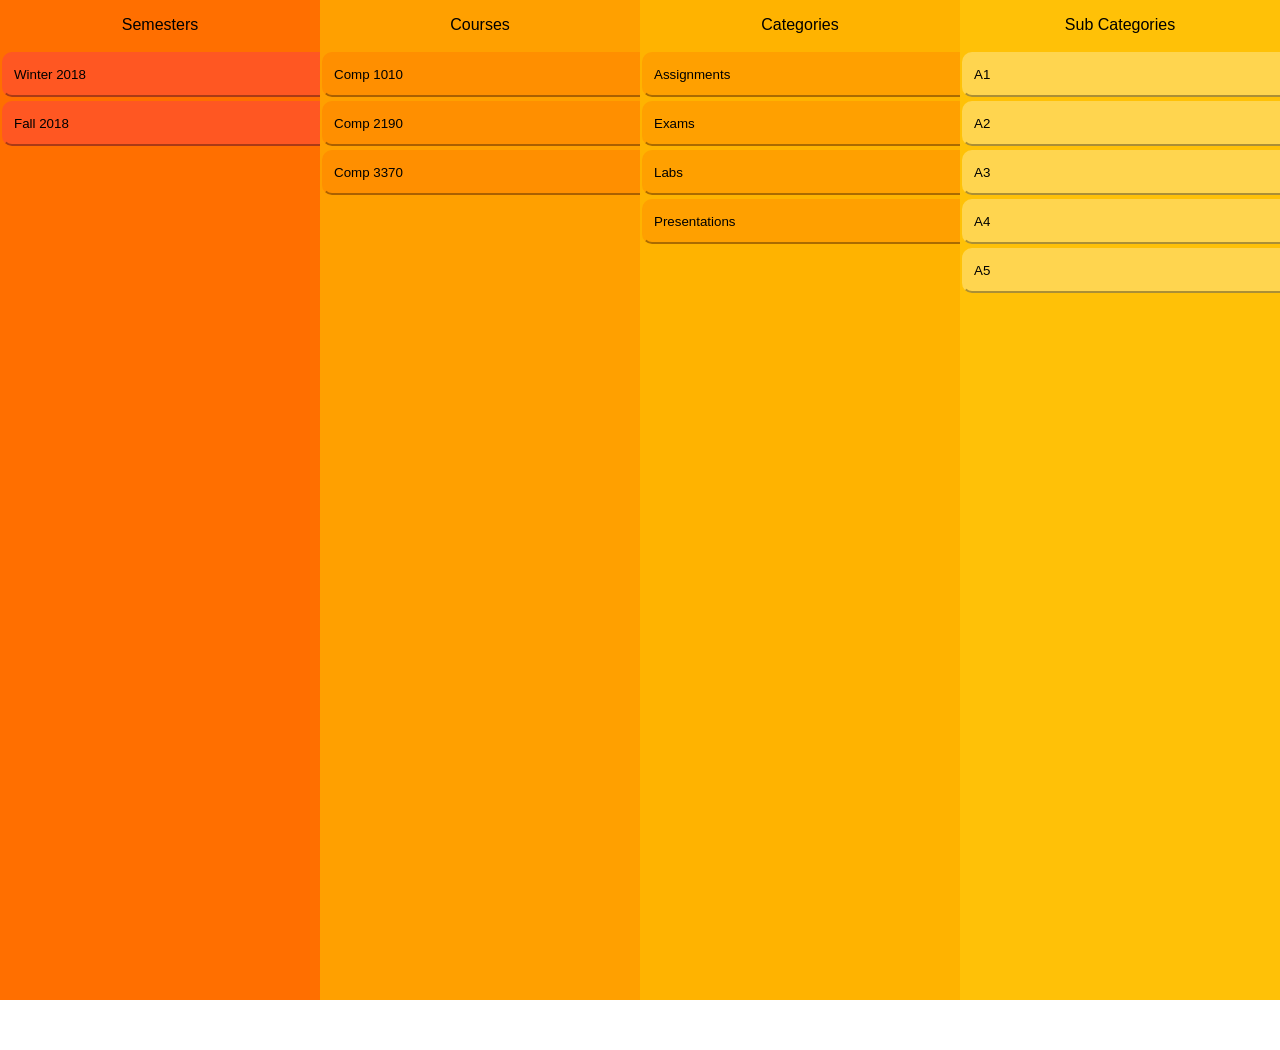
<file: index.html>
<!DOCTYPE html>
<html lang="en">
<head>
    <meta charset="UTF-8">
    <meta name="viewport" content="width=device-width, initial-scale=1.0">
    <meta http-equiv="X-UA-Compatible" content="ie=edge">
    <link href="../css/styles.css" rel="stylesheet" typ="style-css">
    <title>Document</title>
    <title>Grade Book</title>
    <link href="../icon/books-icon.png" rel="icon" type="image/png">
</head>
<body>
    <div class = "gradesTable">
        <div class="semesterCol">
                <p>Semesters</p>
                <div id="semBtnGroup">
                    <button>Winter 2018</button>
                    <button>Fall   2018</button>
                </div>
            </div>
        
            <div class="courseCol">
                <p>Courses</p>
                <div id="courseBtnGroup">
                    <button>Comp 1010</button>
                    <button>Comp 2190</button>
                    <button>Comp 3370</button>
                </div>
            </div>
        
            <div class = "categoryCol">
                <p>Categories</p>
                <div id="categoryBtnGroup">
                    <button>Assignments</button>
                    <button>Exams</button>
                    <button>Labs</button>
                    <button>Presentations</button>
                </div>
        
            </div>
        
            <div class = "subCategoryCol">
                <p>Sub Categories</p>
                <div class="subCategoryBtnGroup">
                    <button>A1</button>
                    <button>A2</button>
                    <button>A3</button>
                    <button>A4</button>
                    <button>A5</button>
                </div>
            </div>
    </div>

</body>
</html>
</file>
<file: css/styles.css>
body{
    margin: unset;
}

.gadesTable {
    width: 100%;
}

.gradesTable div{
    text-align: center;
    font-family: sans-serif;
    width:25%;
    height: 1000px;
    float: left;
}

button{
    margin:2px;
    text-align: left;
    padding: 13px 10px;
    width: 400%;
    border-top-left-radius: 10px;
    border-bottom-left-radius: 10px;
    cursor: pointer;
}

.button:active{
    float: left;
    transition: 0.3s;
    border-radius: 4px;
    border-right:none;
}

.button:hover{
    border-top-right-radius:0px;
    border-bottom-right-radius: 0px;

}

/****************** Semester Colum ******************/

.semesterCol{
    background-color: #ff6f00;
    float: left;
}

.semesterCol button {
    background-color: #ff5722;
    border-color: #ff5722;
}

.semesterCol button:hover {
    background-color: #ff5722;
    border-right: 10px solid #ffa000;
    transition:0.3s;

}

.semesterCol button:active{
    background-color: #ffa000;

}


/****************** Courses Column ******************/

.courseCol{
    background-color: #ffa000;
}

.courseCol button {
    background-color: #ff8f00;
    border-color: #ff8f00;
}

.courseCol button:hover {
    background-color: #ff8f00;
    border-right: 10px solid #ffb300;
    transition:0.3s;
}

.courseCol button:active {
    background-color: #ffb300;
}


/****************** Category Column ******************/

.categoryCol{
    background-color: #ffb300;
}

.categoryCol button{
    background-color: #ffa000;
    border-color: #ffa000;
}

.categoryCol button:hover{
    border-right: 10px solid #ffc107;
}

.categoryCol button:active{
    background-color: #ffc107;
}


/****************** Sub Category Column ******************/

.subCategoryCol{
    background-color: #ffc107;
}

.subCategoryCol button{
    background-color: #ffd54f;
    border-color:#ffd54f;
}
</file>
